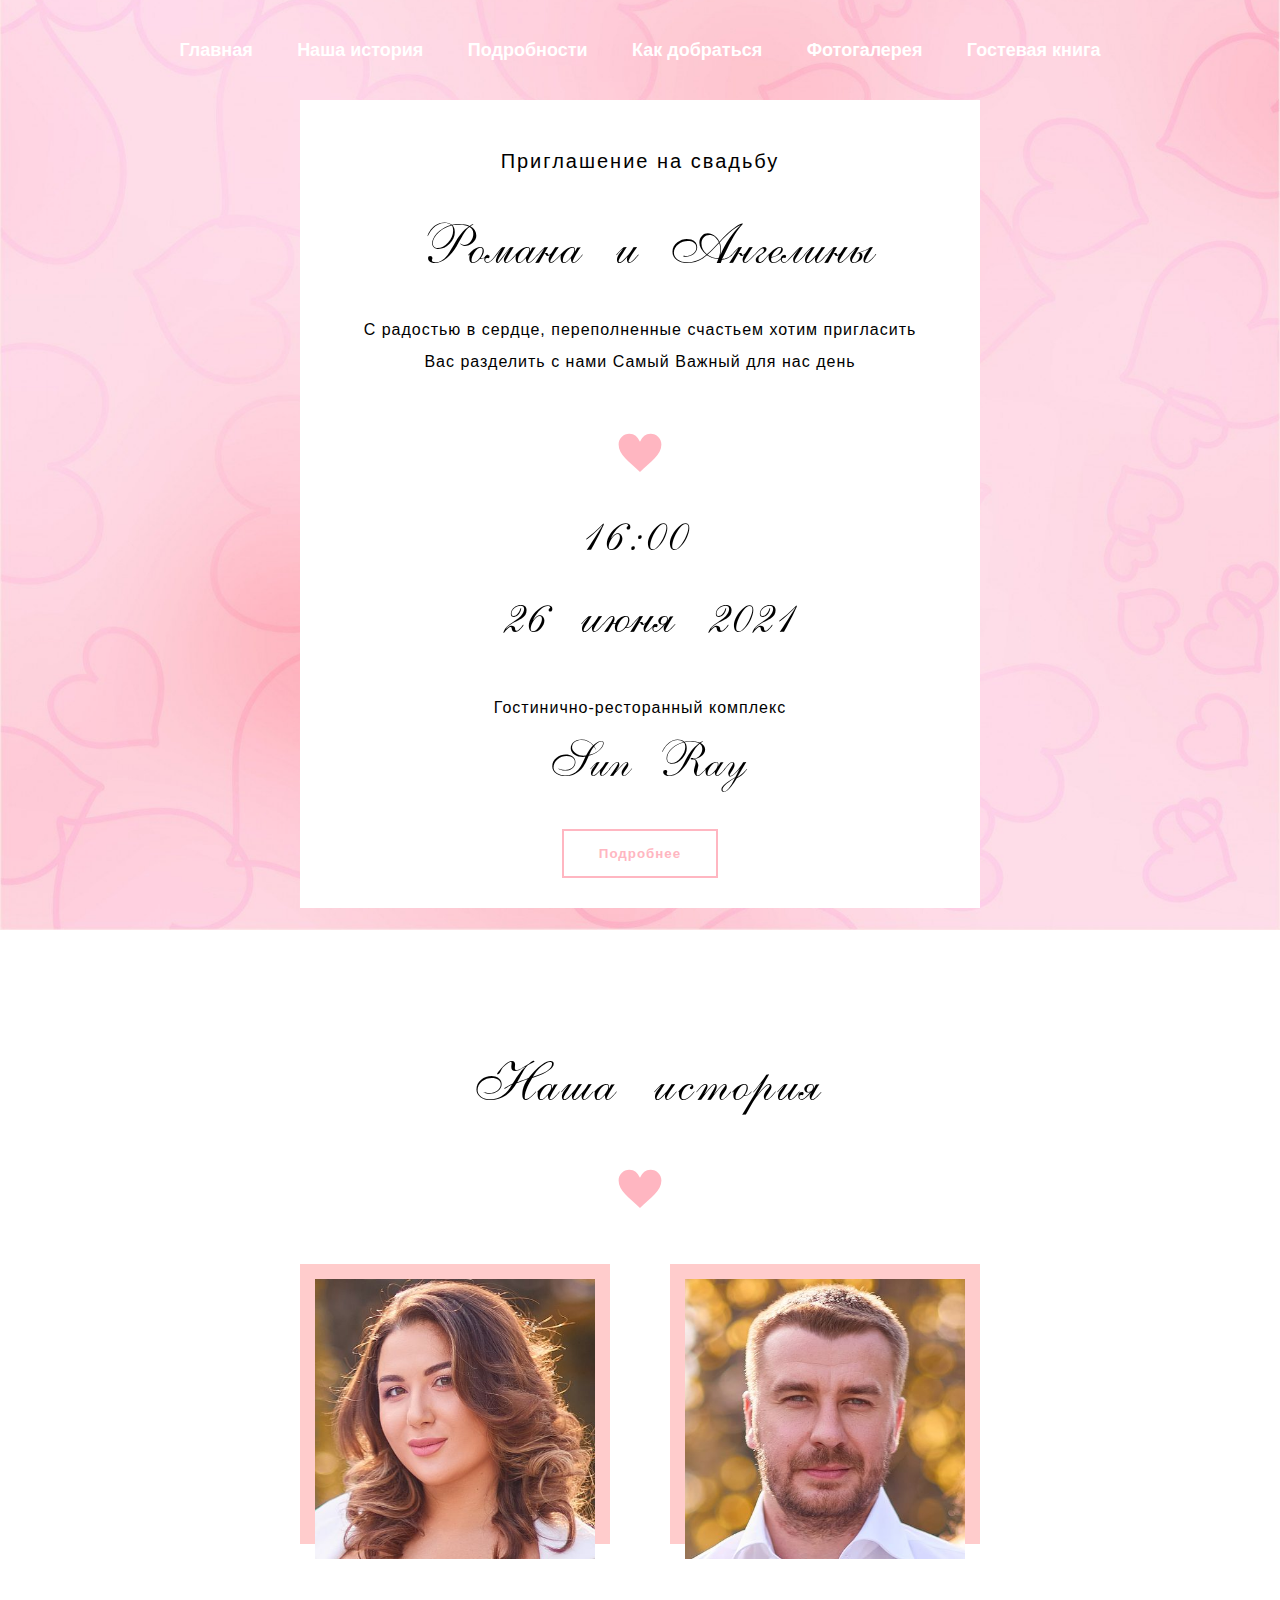
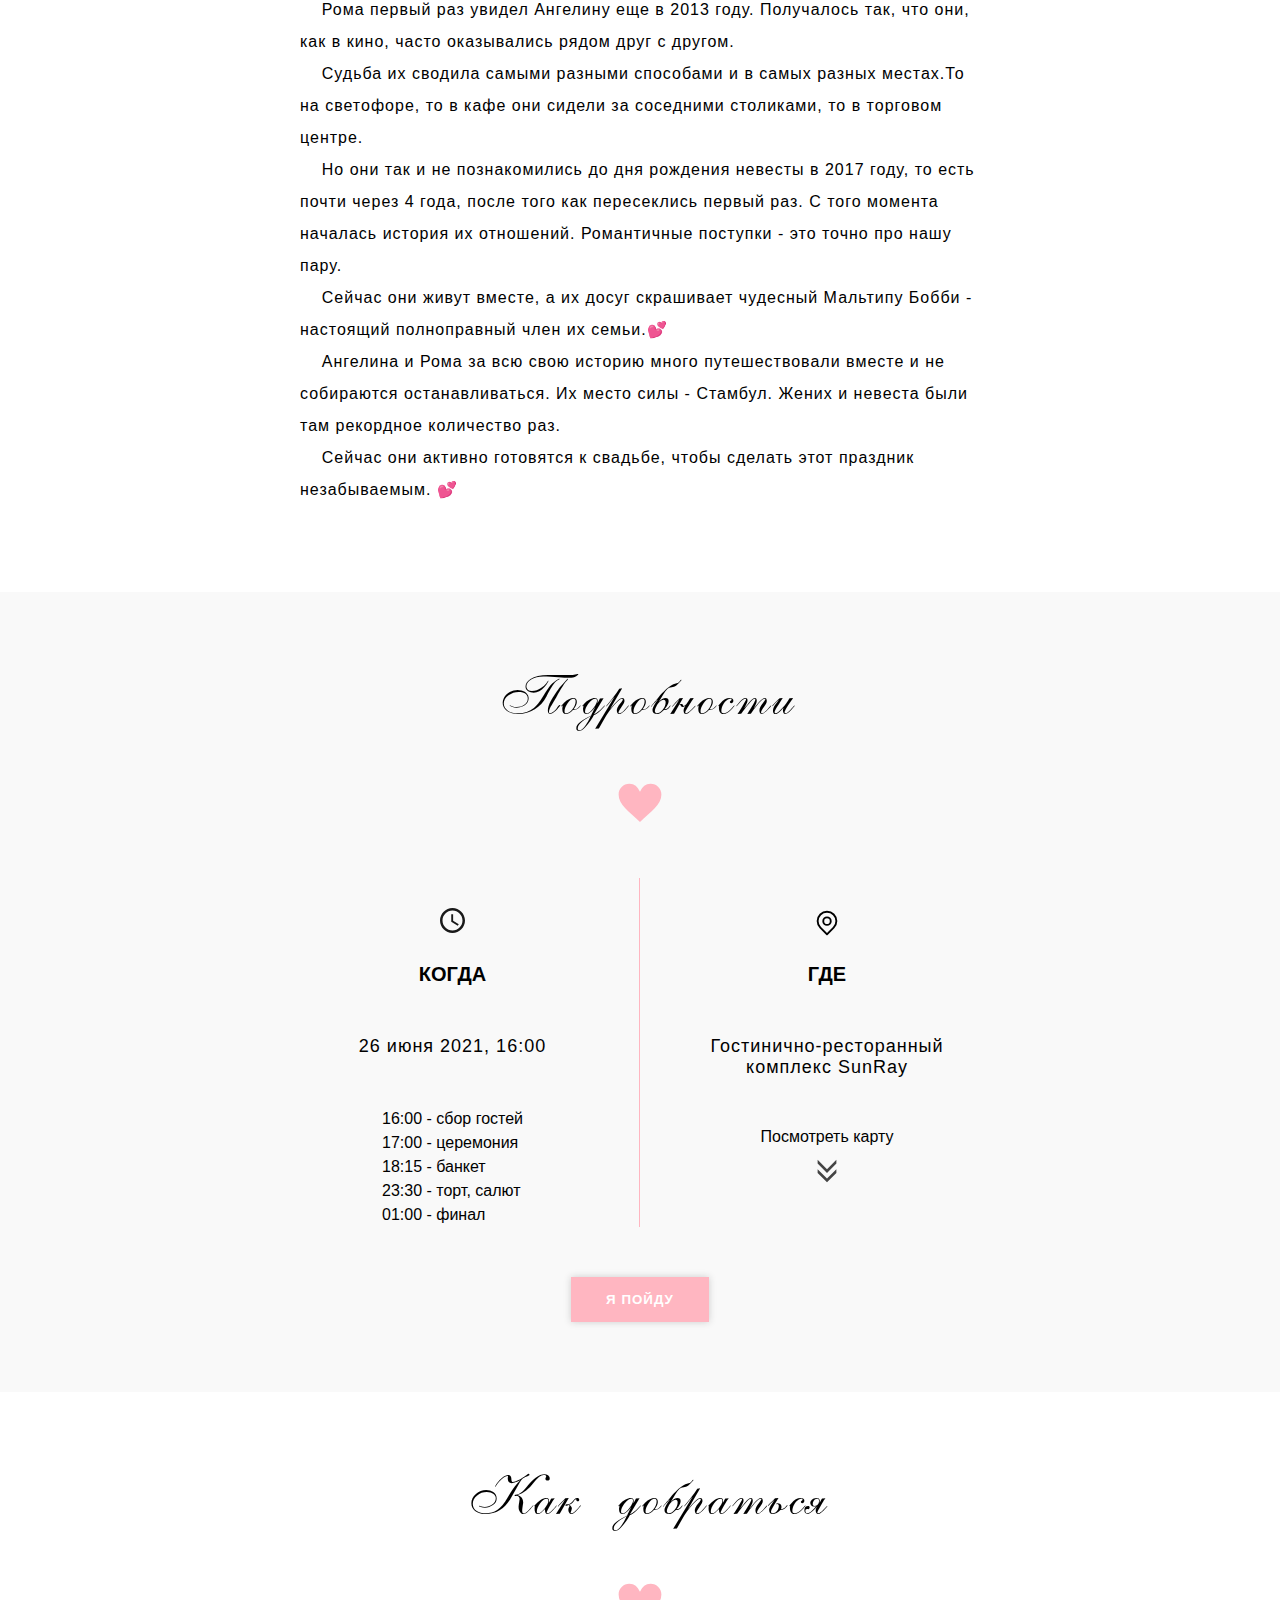
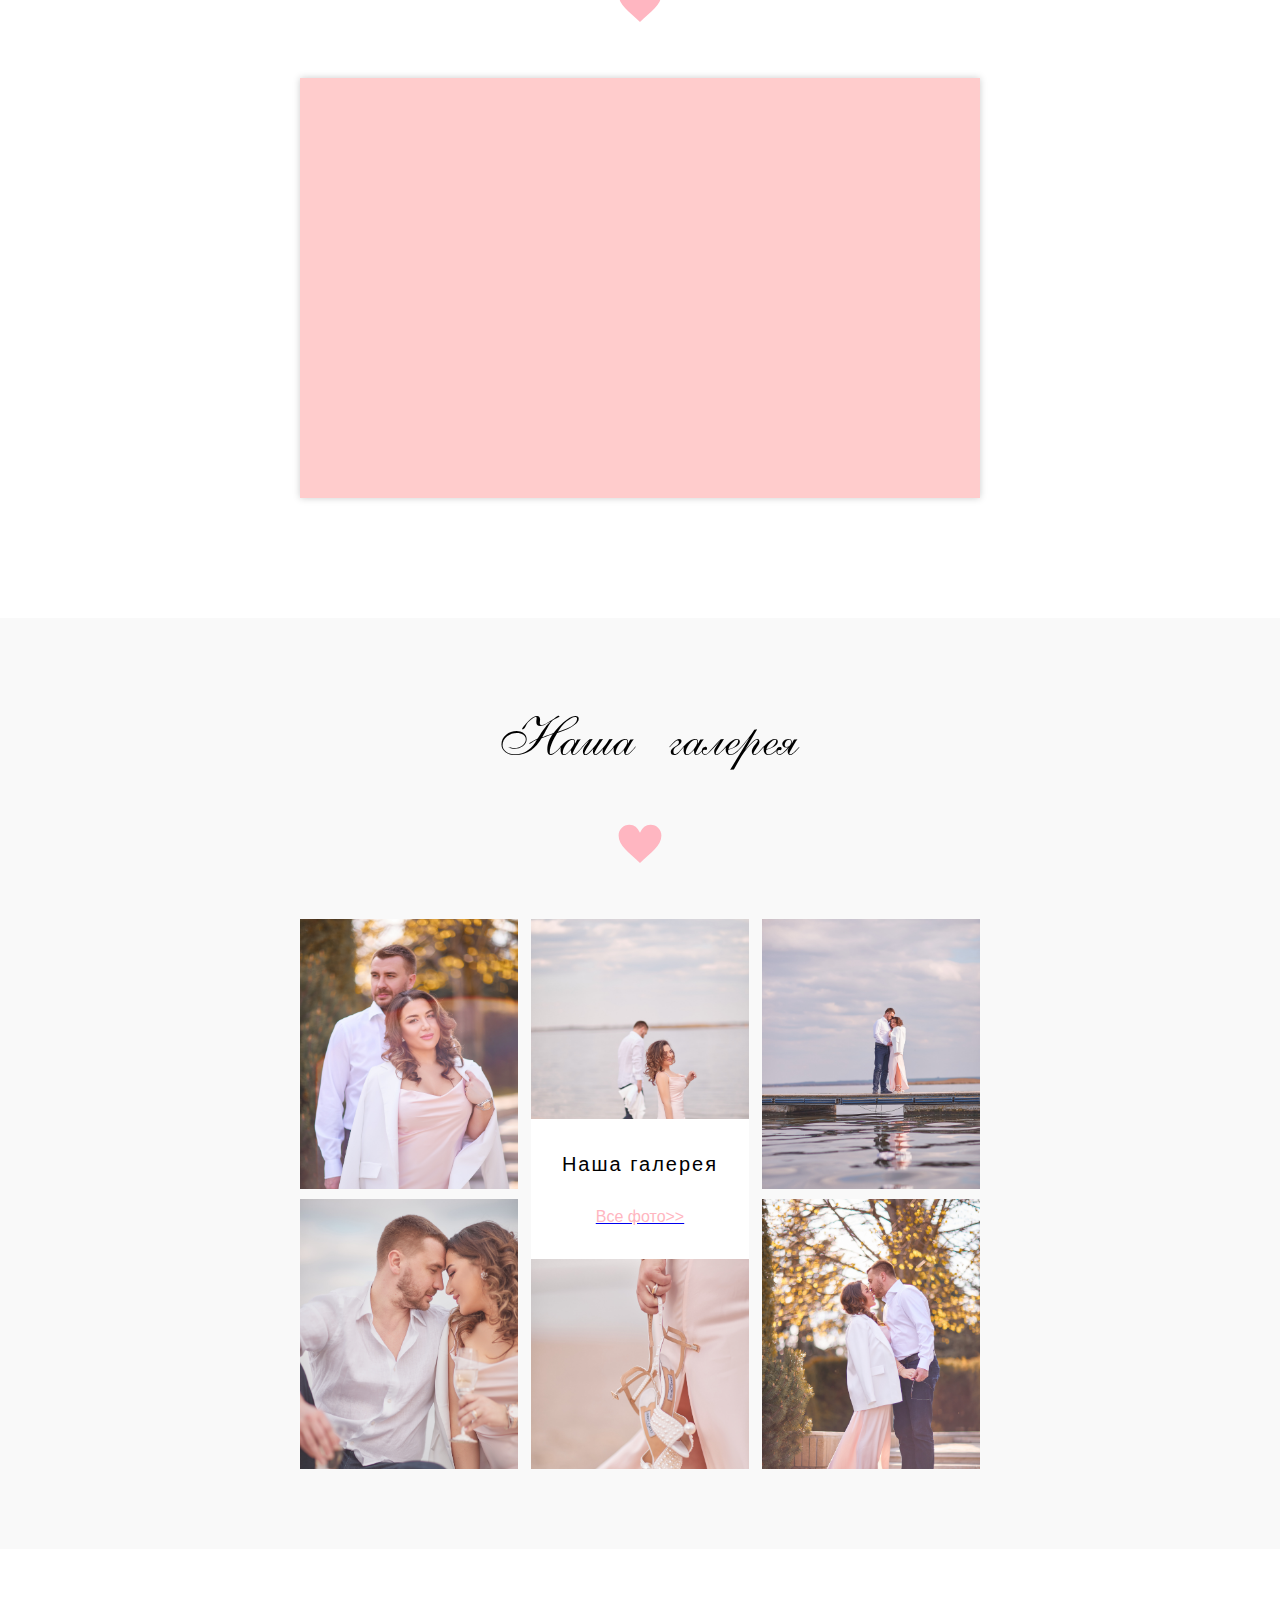
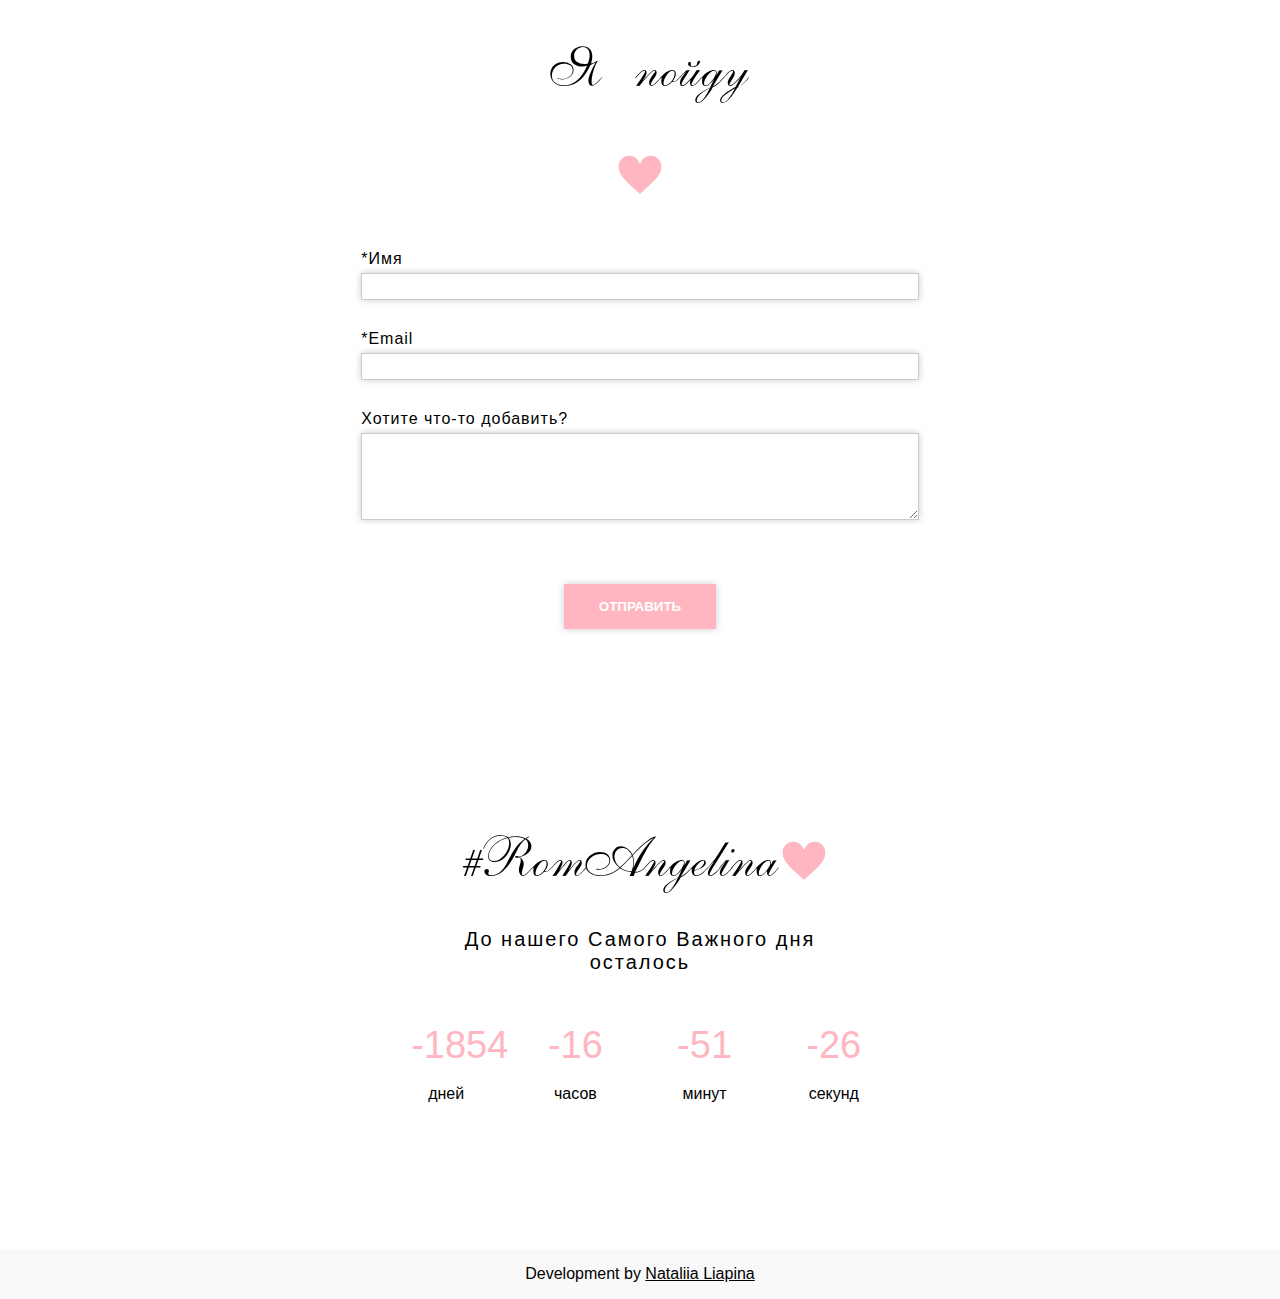
<file: index.html>
<!DOCTYPE html>
<html lang="en">
<head>
    <meta charset="UTF-8">
    <meta http-equiv="X-UA-Compatible" content="IE=edge">
    <meta name="viewport" content="width=device-width, initial-scale=1.0">
    <title>Приглашение на свадьбу</title>
    <link rel="stylesheet" href="css/style.css">
    <script src="https://ajax.googleapis.com/ajax/libs/jquery/3.6.0/jquery.min.js"></script>
    <!-- <script type="text/javascript" src="js/ajax.js"></script> -->
    <!-- <script   src="https://code.jquery.com/jquery-3.6.0.min.js"  integrity="sha256-/xUj+3OJU5yExlq6GSYGSHk7tPXikynS7ogEvDej/m4="
  crossorigin="anonymous"></script> -->
</head>
<body>
    <header class="section" id="home">
        <div class="mobile-menu" id="burger">
            <img src="images/svg/menu.svg" alt="menu" >
        </div>
        <div class="hidden-menu">
            <div class="close" id="close">
                <img src="images/svg/close.svg" alt="close" >
            </div>
            <ul class="menu">
                <li><a href="#home">Главная</a></li>
                <li><a href="#lovestory">Наша история</a></li>
                <li><a href="#details">Подробности</a></li>
                <li><a href="#map">Как добраться</a></li>
                <li><a href="gallery.html">Фотогалерея</a></li>
                <li><a href="guestbook.html">Гостевая книга</a></li>
                </ul>
        </div>
        <nav class="menu">
            <ul>
                <li><a href="#home">Главная</a></li>
                <li><a href="#lovestory">Наша история</a></li>
                <li><a href="#details">Подробности</a></li>
                <li><a href="#map">Как добраться</a></li>
                <li><a href="gallery.html">Фотогалерея</a></li>
                <li><a href="guestbook.html">Гостевая книга</a></li>
            </ul>
        </nav>
        <div class="envelope">
            <div class="invitation">
                <p class="title">Приглашение на свадьбу</p>
                <h1>Романа и Ангелины</h1>
                <p class="invit">С радостью в сердце, переполненные счастьем хотим пригласить Вас разделить с нами Самый Важный для нас день</p>
                <img src="images/svg/heart.svg" alt="icon" >
                <p class="time">16:00</p>
                <p class="date">26 июня 2021</p>
                <p class="place">Гостинично-ресторанный комплекс<p class="sunray">Sun Ray</p></p>
                <a href="#details"><button>Подробнее</button></a>
            </div>
        </div>
    </header>
    <main>
        <div class="lovestory section" id="lovestory">
            <h1>Наша история</h1>
            <img src="images/svg/heart.svg" alt="icon" >
            <div class="photo-of-couple">
                <div class="photo-wrapper">
                    <div class="her-photo"></div>
                </div>
                <div class="photo-wrapper">
                    <div class="his-photo"></div>
                </div>
            </div>
            <p>&nbsp; &nbsp; Рома первый раз увидел Ангелину еще в 2013 году. Получалось так, что они, как в кино, часто оказывались рядом друг с другом.<br>
                &nbsp; &nbsp; Судьба их сводила самыми разными способами и в самых разных местах.То на светофоре, то в кафе они сидели за соседними столиками, то в торговом центре.<br>
                &nbsp; &nbsp;  Но они так и не познакомились до дня рождения невесты в 2017 году, то есть почти через 4 года, после того как пересеклись первый раз. 
               С того момента началась история их отношений. Романтичные поступки - это точно про нашу пару.<br>
               &nbsp; &nbsp;  Сейчас они живут  вместе, а их досуг скрашивает чудесный Мальтипу Бобби - настоящий полноправный член их семьи.💕<br>
               &nbsp; &nbsp; Ангелина и Рома за всю свою историю много путешествовали вместе и не собираются останавливаться. Их место силы - Стамбул. Жених и невеста были там рекордное количество раз. <br>
               &nbsp; &nbsp; Сейчас они активно готовятся к свадьбе, чтобы сделать этот праздник незабываемым. 💕
                </p>
        </div>
        <div class="details section" id="details">
            <div class="details-block">
                <h1>Подробности</h1>
                <img src="images/svg/heart.svg" alt="icon" >
                <div class="details-col">
                    <div class="when">
                        <img src="images/svg/clock.svg" alt="icon" >
                        <h2>Когда</h2>
                        <p>26 июня 2021, 16:00</p>
                        <div class="table">
                            <span>
                                16:00 - сбор гостей<br>
                                17:00 - церемония<br>
                                18:15 - банкет<br>
                                23:30 - торт, салют<br>
                                01:00 - финал
                            </span> 
                        </div>
                    </div>
                    <div class="where">
                        <img src="images/svg/location.svg" alt="icon" >
                        <h2>Где</h2>
                        <p>Гостинично-ресторанный комплекс SunRay</p>
                        <a href="#map">Посмотреть карту</a>
                        <img class="arrows" src="images/svg/arrows.svg" alt="arrows" >
                    </div>
                </div>
                <a href="#form"><button>Я пойду</button></a>
            </div> 
        </div>
        <div class="map section" id="map">
            <h1>Как добраться</h1>
            <img src="images/svg/heart.svg" alt="icon" >
            <div class="map-block">
                <iframe src="https://www.google.com/maps/embed?pb=!1m18!1m12!1m3!1d2640.859483106252!2d35.17111431518986!3d48.55508512996925!2m3!1f0!2f0!3f0!3m2!1i1024!2i768!4f13.1!3m3!1m2!1s0x40d95a226edd1785%3A0xb985da113fe929c4!2sSunray!5e0!3m2!1sru!2sua!4v1620662764724!5m2!1sru!2sua" style="border:0;" allowfullscreen="" loading="lazy"></iframe>
            </div>
        </div>
        <div class="gallery section" id="gallery">
            <h1>Наша галерея</h1>
            <img class="heart" src="images/svg/heart.svg" alt="icon" >
            <div class="gallery-block">
               
                <div class="photo-row">
                    <div class="photo"><img src="images/AH1I7833.jpg" alt="photo" ></div>
                    <div class="photo"><img src="images/AH1I8115.jpg" alt="photo" ></div>
                    <div class="photo"><img src="images/AH1I7980.jpg" alt="photo" ></div>
                </div>
                <div class="gallery-center">
                    <h2>Наша галерея</h2>
                    <a href="gallery.html"><p>Все фото>></p></a>
                </div>
                <div class="photo-row">
                    <div class="photo"><img src="images/AH1I8074.jpg" alt="photo" ></div>
                    <div class="photo"><img src="images/AH1I8182.jpg" alt="photo" ></div>
                    <div class="photo"><img src="images/AH1I7802.jpg" alt="photo" ></div>
                </div>
            </div>
        </div>
        <!-- <div class="timetable">
            <h1>Расписание дня</h1>
            <img src="images/svg/heart.svg" alt="icon" >
            <p>16:00 - сбор гостей</p>
            <p>16:30 - старт фуршета</p>
            <p>17:00 - церемония</p>
            <p>18:15 - банкет</p>
            <p>23:30 - торт, салют</p>
            <p>01:00 - финал</p>
        </div> -->
        <div class="form" id="form">
            <h1>Я пойду</h1>
            <img src="images/svg/heart.svg" alt="icon" >
            <form id="my_form_email" method="post" action="" >
                <label>*Имя</label><br />
                <input name="fio" class="text" type="text" required /><br />
                <label>*Email</label><br />
                <input name="mail" class="email" type="email" required /><br />
                <label>Хотите что-то добавить?</label><br />
                <textarea name="mas"></textarea>
                <input class="submit" type="submit" value="Отправить" />
            </form>
           
            <!-- <div id="my_message_email"></div> -->
        </div>
        <div class="timer">
            <div class="envelope">
                <div class="invitation">
                    <h1>#RomAngelina<img src="images/svg/heart.svg" alt="icon" ></h1>
                    <p class="title">До нашего Самого Важного дня осталось</p>
                    <div class="timer-block">
                        <div class="timer-round">
                            <div id="days" class="timer-value"></div>
                            <span><br />дней</span>
                        </div>
                        <div class="timer-round">
                            <div id="hours" class="timer-value"></div>
                            <span><br />часов</span>
                        </div>
                        <div class="timer-round">
                            <div id="minutes" class="timer-value"></div>
                            <span><br />минут</span>
                        </div>
                        <div class="timer-round">
                            <div id="seconds" class="timer-value"></div>
                            <span><br />секунд</span>
                        </div>
                    </div>
                </div>
            </div>
        </div> 
    </main>
    <footer>
        <p> Development by <a href="http://create-site.ho.ua/">Nataliia Liapina</a></p>
    </footer>  
    <div class="message-email">
        <div class="close-popup" id="close-popup">
            <img src="images/svg/close.svg" alt="close" >
        </div>
        <p id="my_message_email"></p>
    </div>
    <script>
        $('#my_form_email').submit(function(){
    $.post(
        'send.php', // адрес обработчика
        $("#my_form_email").serialize(), // отправляемые данные          
  
        function(msg) { // получен ответ сервера  
            // $('#my_form_email').hide('slow');
            $('#my_message_email').html(msg);
            $('.message-email').css('opacity', '1').css('visibility', 'visible');
        }
    );
    
    return false;
});


var close_popup = document.getElementById("close-popup");
close_popup.addEventListener("click", function (event) {
    event.preventDefault();
    $(".message-email").css('visibility', 'hidden').css('opacity', '0');
});
    </script>
    <script src="js/main.js"></script>
</body>
</html>
</file>
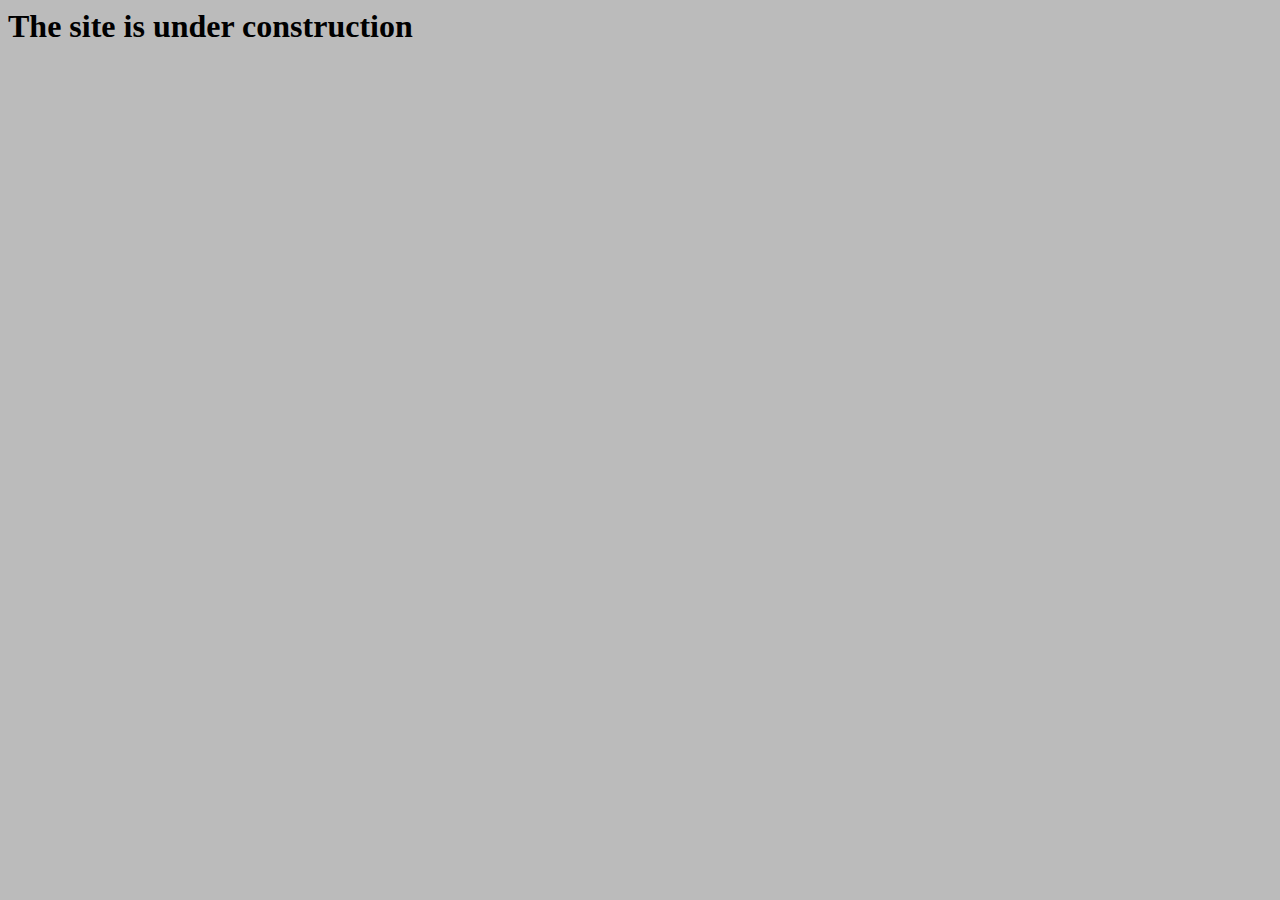
<file: test.html>
<!DOCTYPE HTML PUBLIC "-//W3C//DTD HTML 4.0 Transitional//EN">

<html>
<head>
<title>The site is under construction</title>
</head>

<body bgcolor="#BBBBBB">

<H1>The site is under construction</H1>

<!--<P><A href="http://www.ho.ua/">Хостинг В Украине бесплатно</A></P>-->

</body>
</html>
</file>
<file: css/style.css>
@font-face {
  font-family: AllegroScript;
  src: url("../fonts/18378.otf"); }

html {
  margin: 0;
  padding: 0; }

body {
  margin: 0;
  padding: 0;
  font-family: Arial,Helvetica,sans-serif; }

header {
  background: url(../images/fon.jpg) no-repeat center center;
  background-size: cover;
  background-attachment: fixed;
  padding-bottom: 70px; }
  header .mobile-menu {
    display: none;
    position: absolute;
    top: 40px;
    right: 40px; }
    header .mobile-menu img {
      width: 30px; }
  header .hidden-menu {
    opacity: 0;
    visibility: hidden;
    -webkit-transition: .55s opacity, .55s visibility;
    -o-transition: .55s opacity, .55s visibility;
    transition: .55s opacity, .55s visibility;
    width: 100%;
    max-width: 375px;
    height: 100%;
    background: #ffcccc;
    position: fixed;
    top: 0;
    right: 0;
    z-index: 999; }
    header .hidden-menu ul {
      text-align: center;
      padding: 0;
      margin-top: 110px; }
    header .hidden-menu li {
      list-style: none;
      margin-bottom: 30px; }
      header .hidden-menu li a {
        font-weight: bold;
        letter-spacing: 1px;
        color: #fff;
        font-size: 22px;
        text-decoration: none; }
        header .hidden-menu li a:hover {
          color: #555; }
    header .hidden-menu .close {
      padding: 40px;
      float: right; }
      header .hidden-menu .close img {
        width: 25px; }
  header nav {
    height: 100px; }
    header nav ul {
      margin: 0;
      padding: 0;
      list-style: none;
      text-align: center; }
    header nav li {
      display: inline-block;
      line-height: 100px;
      margin-right: 40px; }
      header nav li:last-child {
        margin-right: 0; }
      header nav li a {
        color: #fff;
        font-weight: bold;
        font-size: 18px;
        text-decoration: none; }
        header nav li a:hover {
          color: #555; }
  header .invitation {
    display: block;
    margin: 0 auto;
    max-width: 680px;
    width: 90%;
    background: #fff;
    padding: 30px 50px;
    -webkit-box-sizing: border-box;
            box-sizing: border-box; }
    header .invitation p.title {
      font-size: 20px;
      letter-spacing: 2px;
      text-align: center;
      margin-bottom: 0; }
    header .invitation h1 {
      font-family: AllegroScript;
      font-size: 56px;
      text-align: center;
      font-weight: normal; }
    header .invitation p.invit {
      letter-spacing: 1px;
      text-align: center;
      line-height: 2;
      margin-bottom: 50px; }
    header .invitation img {
      width: 50px;
      display: block;
      margin: 0 auto; }
    header .invitation p.time {
      font-family: AllegroScript;
      font-size: 56px;
      text-align: center;
      font-weight: normal;
      margin-top: 20px;
      margin-left: -30px; }
    header .invitation p.date {
      font-family: AllegroScript;
      font-size: 56px;
      text-align: center;
      font-weight: normal;
      margin-top: -40px; }
    header .invitation p.place {
      letter-spacing: 1px;
      text-align: center;
      line-height: 2;
      margin-top: -10px; }
    header .invitation p.sunray {
      font-family: AllegroScript;
      font-size: 50px;
      text-align: center;
      margin-top: -10px; }
    header .invitation a {
      text-decoration: none; }
      header .invitation a button {
        padding: 15px 35px;
        border: 2px solid #ffb6c1;
        color: #ffb6c1;
        font-weight: bold;
        background: #fff;
        display: block;
        margin: 0 auto;
        margin-top: -10px;
        letter-spacing: 1px;
        outline: none; }
        header .invitation a button:hover {
          background: #ffb6c1;
          color: #fff; }

.lovestory {
  padding: 70px 0px;
  -webkit-box-sizing: border-box;
          box-sizing: border-box;
  max-width: 680px;
  width: 90%;
  display: block;
  margin: 0 auto; }
  .lovestory h1 {
    font-size: 56px;
    font-weight: normal;
    font-family: AllegroScript;
    text-align: center;
    letter-spacing: 2px;
    margin: 0; }
  .lovestory img {
    width: 50px;
    display: block;
    margin: 0 auto;
    margin-top: 50px;
    margin-bottom: 50px; }
  .lovestory .photo-of-couple {
    display: -webkit-box;
    display: -ms-flexbox;
    display: flex;
    -webkit-box-pack: justify;
        -ms-flex-pack: justify;
            justify-content: space-between;
    margin-bottom: 50px; }
    .lovestory .photo-of-couple .photo-wrapper {
      position: relative;
      width: 310px;
      height: 280px;
      background: #ffcccc; }
    .lovestory .photo-of-couple .her-photo,
    .lovestory .photo-of-couple .his-photo {
      position: absolute;
      width: 280px;
      height: 280px;
      top: 15px;
      left: 15px; }
    .lovestory .photo-of-couple .her-photo {
      background: url(../images/AH1I7825.jpg) no-repeat center center;
      background-size: cover; }
    .lovestory .photo-of-couple .his-photo {
      background: url(../images/AH1I7865.jpg) no-repeat center center;
      background-size: cover; }
  .lovestory p {
    letter-spacing: 1px;
    text-align: left;
    line-height: 2; }

.details {
  padding: 70px 0px;
  -webkit-box-sizing: border-box;
          box-sizing: border-box;
  background: #f9f9f9; }
  .details .details-block {
    max-width: 680px;
    width: 90%;
    display: block;
    margin: 0 auto; }
    .details .details-block h1 {
      font-size: 56px;
      font-weight: normal;
      font-family: AllegroScript;
      text-align: center;
      letter-spacing: 2px;
      margin: 0; }
    .details .details-block img {
      width: 50px;
      display: block;
      margin: 0 auto;
      margin-top: 50px;
      margin-bottom: 50px; }
    .details .details-block .details-col {
      display: -webkit-box;
      display: -ms-flexbox;
      display: flex;
      -webkit-box-pack: center;
          -ms-flex-pack: center;
              justify-content: center; }
      .details .details-block .details-col .when,
      .details .details-block .details-col .where {
        width: 50%; }
        .details .details-block .details-col .when h2,
        .details .details-block .details-col .where h2 {
          font-size: 20px;
          font-weight: bold;
          text-transform: uppercase;
          text-align: center;
          margin-bottom: 50px; }
        .details .details-block .details-col .when p,
        .details .details-block .details-col .where p {
          letter-spacing: 1px;
          text-align: center;
          font-size: 18px;
          margin: 5px; }
      .details .details-block .details-col .when {
        padding-right: 5%;
        -webkit-box-sizing: border-box;
                box-sizing: border-box;
        border-right: 1px solid #ffb6c1; }
        .details .details-block .details-col .when img {
          width: 25px;
          height: 25px;
          margin-bottom: 30px;
          margin-top: 30px; }
        .details .details-block .details-col .when .table {
          width: auto;
          display: table;
          margin: 0 auto;
          margin-top: 50px; }
          .details .details-block .details-col .when .table span {
            text-align: left;
            font-size: 16px;
            line-height: 1.5; }
      .details .details-block .details-col .where {
        padding-left: 5%;
        -webkit-box-sizing: border-box;
                box-sizing: border-box; }
        .details .details-block .details-col .where img {
          width: 30px;
          height: 30px;
          margin-bottom: 25px;
          margin-top: 30px; }
        .details .details-block .details-col .where a {
          display: block;
          text-align: center;
          margin-top: 50px;
          color: #000;
          text-decoration: none; }
        .details .details-block .details-col .where img.arrows {
          margin-top: 10px; }
    .details .details-block a {
      text-decoration: none; }
      .details .details-block a button {
        padding: 15px 35px;
        background: #ffb6c1;
        color: #fff;
        font-weight: bold;
        display: block;
        margin: 0 auto;
        letter-spacing: 1px;
        text-transform: uppercase;
        border: none;
        outline: none;
        margin-top: 50px;
        -webkit-box-shadow: 0 0 7px 0 #ccc;
                box-shadow: 0 0 7px 0 #ccc; }

.map {
  padding: 70px 0px 120px 0px;
  max-width: 680px;
  width: 90%;
  display: block;
  margin: 0 auto; }
  .map h1 {
    font-size: 56px;
    font-weight: normal;
    font-family: AllegroScript;
    text-align: center;
    letter-spacing: 2px;
    margin: 0; }
  .map img {
    width: 50px;
    display: block;
    margin: 0 auto;
    margin-top: 50px;
    margin-bottom: 50px; }
  .map .map-block {
    position: relative;
    max-width: 680px;
    width: 100%;
    height: 420px;
    background: #ffcccc;
    -webkit-box-shadow: 0 0 7px 0 #ccc;
            box-shadow: 0 0 7px 0 #ccc; }
    .map .map-block iframe {
      position: absolute;
      top: 15px;
      left: 15px;
      max-width: 650px;
      width: 100%;
      height: 450px; }

.timetable {
  padding: 70px 0px;
  background: #f5f5f5;
  display: block;
  margin: 0 auto; }
  .timetable h1 {
    font-size: 56px;
    font-weight: normal;
    font-family: AllegroScript;
    text-align: center;
    letter-spacing: 2px;
    margin: 0; }
  .timetable img {
    width: 50px;
    display: block;
    margin: 0 auto;
    margin-top: 50px;
    margin-bottom: 50px; }
  .timetable p {
    text-align: center; }

.timer {
  padding: 70px 0px 120px 0px;
  background: url(../images/fon.jpg) no-repeat center center;
  background-size: cover;
  background-attachment: fixed; }
  .timer .envelope {
    max-width: 680px;
    width: 90%;
    height: 300px;
    background: #fff;
    margin: 0 auto;
    margin-top: 60px;
    position: relative; }
  .timer .invitation {
    position: absolute;
    width: 82%;
    height: 400px;
    top: -50px;
    left: 9%;
    background: #fff;
    padding: 30px 50px;
    -webkit-box-sizing: border-box;
            box-sizing: border-box; }
    .timer .invitation p.title {
      font-size: 20px;
      letter-spacing: 2px;
      text-align: center;
      margin-bottom: 0; }
    .timer .invitation h1 {
      font-family: AllegroScript;
      font-size: 56px;
      text-align: center;
      font-weight: normal;
      margin-top: 15px; }
    .timer .invitation img {
      width: 50px;
      margin-left: 10px;
      margin-bottom: -10px; }
    .timer .invitation .timer-block {
      display: -webkit-box;
      display: -ms-flexbox;
      display: flex;
      -webkit-box-pack: justify;
          -ms-flex-pack: justify;
              justify-content: space-between;
      text-align: center;
      margin-top: 50px; }
      .timer .invitation .timer-block .timer-round {
        width: 70px;
        margin-right: 30px; }
      .timer .invitation .timer-block .timer-round:last-child {
        margin-right: 0; }
      .timer .invitation .timer-block .timer-value {
        width: 70px;
        border-radius: 50%;
        background: #fff;
        text-align: center;
        font-size: 38px;
        color: #ffb6c1; }
      .timer .invitation .timer-block .timer-round span {
        font-size: 16px; }

.form {
  padding: 70px 0px;
  max-width: 680px;
  width: 90%;
  display: block;
  margin: 0 auto; }
  .form h1 {
    font-family: AllegroScript;
    font-size: 56px;
    text-align: center;
    font-weight: normal;
    margin-top: 15px; }
  .form img {
    width: 50px;
    display: block;
    margin: 0 auto;
    margin-top: 50px;
    margin-bottom: 50px; }
  .form form {
    padding: 0px 9%; }
    .form form label {
      letter-spacing: 1px; }
    .form form .text,
    .form form .email,
    .form form textarea {
      width: 100%;
      padding: 5px;
      -webkit-box-sizing: border-box;
              box-sizing: border-box;
      border: solid 1px #ccc;
      margin-bottom: 30px;
      margin-top: 5px;
      -webkit-box-shadow: 0 0 7px 0 #ccc;
              box-shadow: 0 0 7px 0 #ccc; }
    .form form textarea {
      padding-bottom: 50px; }
    .form form .submit {
      display: block;
      margin: 0 auto;
      padding: 15px 35px;
      background: #ffb6c1;
      color: #fff;
      text-transform: uppercase;
      border: none;
      margin-top: 30px;
      font-weight: bold;
      -webkit-box-shadow: 0 0 7px 0 #ccc;
              box-shadow: 0 0 7px 0 #ccc; }

.message-email {
  opacity: 0;
  visibility: hidden;
  -webkit-transition: .55s opacity, .55s visibility;
  -o-transition: .55s opacity, .55s visibility;
  transition: .55s opacity, .55s visibility;
  display: -webkit-box;
  display: -ms-flexbox;
  display: flex;
  -webkit-box-orient: vertical;
  -webkit-box-direction: normal;
      -ms-flex-direction: column;
          flex-direction: column;
  -webkit-box-pack: center;
      -ms-flex-pack: center;
          justify-content: center;
  position: fixed;
  top: 0;
  left: 0;
  width: 100%;
  height: 100%;
  z-index: 10000;
  background: #ffcccc; }
  .message-email .close-popup {
    position: fixed;
    top: 40px;
    right: 40px;
    z-index: 99999; }
    .message-email .close-popup img {
      width: 25px;
      height: 25px; }
  .message-email p {
    text-align: center;
    font-size: 24px;
    color: #fff; }

#my_message_email {
  color: #fff;
  text-align: center;
  font-size: 24px; }

.gallery {
  padding: 70px 0px;
  -webkit-box-sizing: border-box;
          box-sizing: border-box;
  background: #f9f9f9; }
  .gallery h1 {
    font-family: AllegroScript;
    font-size: 56px;
    text-align: center;
    font-weight: normal;
    margin-top: 15px; }
  .gallery img.heart {
    width: 50px;
    display: block;
    margin: 0 auto;
    margin-top: 50px;
    margin-bottom: 50px; }
  .gallery .gallery-center {
    width: 32%;
    height: 140px;
    background: #fff;
    position: absolute;
    top: 200px;
    left: 34%;
    z-index: 100;
    display: -webkit-box;
    display: -ms-flexbox;
    display: flex;
    -webkit-box-orient: vertical;
    -webkit-box-direction: normal;
        -ms-flex-direction: column;
            flex-direction: column;
    -webkit-box-pack: center;
        -ms-flex-pack: center;
            justify-content: center; }
    .gallery .gallery-center h2 {
      font-size: 20px;
      font-weight: normal;
      text-align: center;
      letter-spacing: 2px; }
    .gallery .gallery-center p {
      text-align: center;
      color: #ffb6c1; }
  .gallery .gallery-block {
    position: relative;
    max-width: 680px;
    width: 90%;
    display: block;
    margin: 0 auto; }
  .gallery .photo-row {
    display: -webkit-box;
    display: -ms-flexbox;
    display: flex;
    -webkit-box-pack: justify;
        -ms-flex-pack: justify;
            justify-content: space-between;
    margin-bottom: 10px; }
    .gallery .photo-row .photo {
      width: 32%;
      height: 270px;
      overflow: hidden; }
      .gallery .photo-row .photo img {
        width: 100%; }

footer {
  height: 50px;
  background: #f9f9f9; }
  footer p {
    text-align: center;
    margin: 0;
    line-height: 50px; }
  footer a {
    color: #000; }

@media screen and (max-width: 976px) {
  header nav ul {
    display: none; }
  header .mobile-menu {
    display: block; } }

@media screen and (max-width: 768px) {
  header .invitation {
    padding: 30px 50px;
    -webkit-box-sizing: border-box;
            box-sizing: border-box; }
  .map .map-block {
    height: 370px; }
    .map .map-block iframe {
      max-width: 650px;
      width: calc(100% - 30px);
      height: 400px; } }

@media screen and (max-width: 730px) {
  .lovestory .photo-of-couple {
    display: -webkit-box;
    display: -ms-flexbox;
    display: flex;
    -ms-flex-pack: distribute;
        justify-content: space-around; }
    .lovestory .photo-of-couple .photo-wrapper {
      width: 280px;
      height: 250px; }
    .lovestory .photo-of-couple .her-photo,
    .lovestory .photo-of-couple .his-photo {
      width: 250px;
      height: 250px; } }

@media screen and (max-width: 670px) {
  .lovestory .photo-of-couple {
    display: -webkit-box;
    display: -ms-flexbox;
    display: flex;
    -ms-flex-pack: distribute;
        justify-content: space-around; }
    .lovestory .photo-of-couple .photo-wrapper {
      width: 250px;
      height: 220px; }
    .lovestory .photo-of-couple .her-photo,
    .lovestory .photo-of-couple .his-photo {
      width: 220px;
      height: 220px; }
  .timer .invitation {
    padding: 30px 0px;
    -webkit-box-sizing: border-box;
            box-sizing: border-box; } }

@media screen and (max-width: 650px) {
  .gallery .gallery-center {
    width: 280px;
    height: 140px;
    position: absolute;
    top: 870px;
    left: calc(50% - 140px); }
  .gallery .photo-row {
    display: block;
    margin-bottom: 160px; }
    .gallery .photo-row:last-child {
      margin-bottom: 0; }
    .gallery .photo-row .photo {
      margin: 0 auto;
      width: 280px;
      height: 280px;
      overflow: hidden;
      margin-bottom: 10px; }
      .gallery .photo-row .photo img {
        width: 100%; } }

@media screen and (max-width: 620px) {
  header .invitation {
    padding: 30px 20px; } }

@media screen and (max-width: 600px) {
  .lovestory .photo-of-couple {
    display: -webkit-box;
    display: -ms-flexbox;
    display: flex;
    -ms-flex-pack: distribute;
        justify-content: space-around; }
    .lovestory .photo-of-couple .photo-wrapper {
      width: 230px;
      height: 200px; }
    .lovestory .photo-of-couple .her-photo,
    .lovestory .photo-of-couple .his-photo {
      width: 200px;
      height: 200px; } }

@media screen and (max-width: 540px) {
  .lovestory .photo-of-couple {
    display: block; }
    .lovestory .photo-of-couple .photo-wrapper {
      margin: 0 auto;
      width: 310px;
      height: 280px;
      margin-bottom: 100px; }
      .lovestory .photo-of-couple .photo-wrapper:last-child {
        margin-bottom: 0; }
    .lovestory .photo-of-couple .her-photo,
    .lovestory .photo-of-couple .his-photo {
      width: 280px;
      height: 280px; }
    .lovestory .photo-of-couple .her-photo {
      top: 15px;
      left: 15px; }
    .lovestory .photo-of-couple .his-photo {
      top: -15px;
      left: 15px; }
  .lovestory p {
    margin: 0; }
  .details .details-block .details-col {
    display: block; }
    .details .details-block .details-col .when,
    .details .details-block .details-col .where {
      width: 100%; }
    .details .details-block .details-col .when {
      padding-right: 0;
      border-right: none;
      margin-bottom: 50px; }
    .details .details-block .details-col .where {
      padding-left: 0; }
  .timer .envelope {
    height: 350px; }
  .timer .invitation {
    height: 450px; }
    .timer .invitation .timer-block {
      display: -webkit-box;
      display: -ms-flexbox;
      display: flex;
      -ms-flex-pack: distribute;
          justify-content: space-around; }
      .timer .invitation .timer-block .timer-round {
        width: 50px;
        margin-right: 10px; }
      .timer .invitation .timer-block .timer-value {
        width: 50px;
        font-size: 38px; } }

@media screen and (max-width: 480px) {
  header nav {
    height: 60px; }
  header .mobile-menu {
    top: 20px;
    right: 20px; }
  header .hidden-menu .close {
    padding: 20px;
    float: right; }
  header .invitation p.title {
    margin-top: 15px;
    font-size: 16px; }
  header .invitation h1 {
    font-size: 48px;
    margin-top: 15px; }
  header .invitation p.invit {
    margin-bottom: 30px; }
  header .invitation p.time {
    font-size: 48px; }
  header .invitation p.date {
    font-size: 48px; }
  header .invitation p.sunray {
    font-size: 42px;
    margin-top: -15px; }
  .lovestory h1 {
    font-size: 48px; }
  .details .details-block h1 {
    font-size: 48px; }
  .map h1 {
    font-size: 48px; }
  .map .map-block {
    height: 320px; }
    .map .map-block iframe {
      max-width: 650px;
      width: calc(100% - 30px);
      height: 350px; }
  .form h1 {
    font-size: 48px; }
  .gallery h1 {
    font-size: 48px; }
  .timer .envelope {
    height: 300px; }
  .timer .invitation {
    height: 400px;
    padding: 30px 0px; }
    .timer .invitation p.title {
      font-size: 16px; }
    .timer .invitation h1 {
      font-size: 38px;
      margin-left: -10px;
      margin-top: 30px; }
    .timer .invitation img {
      width: 30px;
      margin-left: 10px;
      margin-bottom: -10px; }
    .timer .invitation .timer-block .timer-value {
      font-size: 32px; } }

@media screen and (max-width: 360px) {
  .timer .envelope {
    height: 280px; }
  .timer .invitation {
    height: 380px; } }

@media screen and (max-width: 320px) {
  header .invitation h1 {
    font-size: 46px; }
  header .invitation p.time {
    font-size: 38px; }
  header .invitation p.date {
    font-size: 38px; }
  header .invitation p.sunray {
    font-size: 42px; } }
</file>
